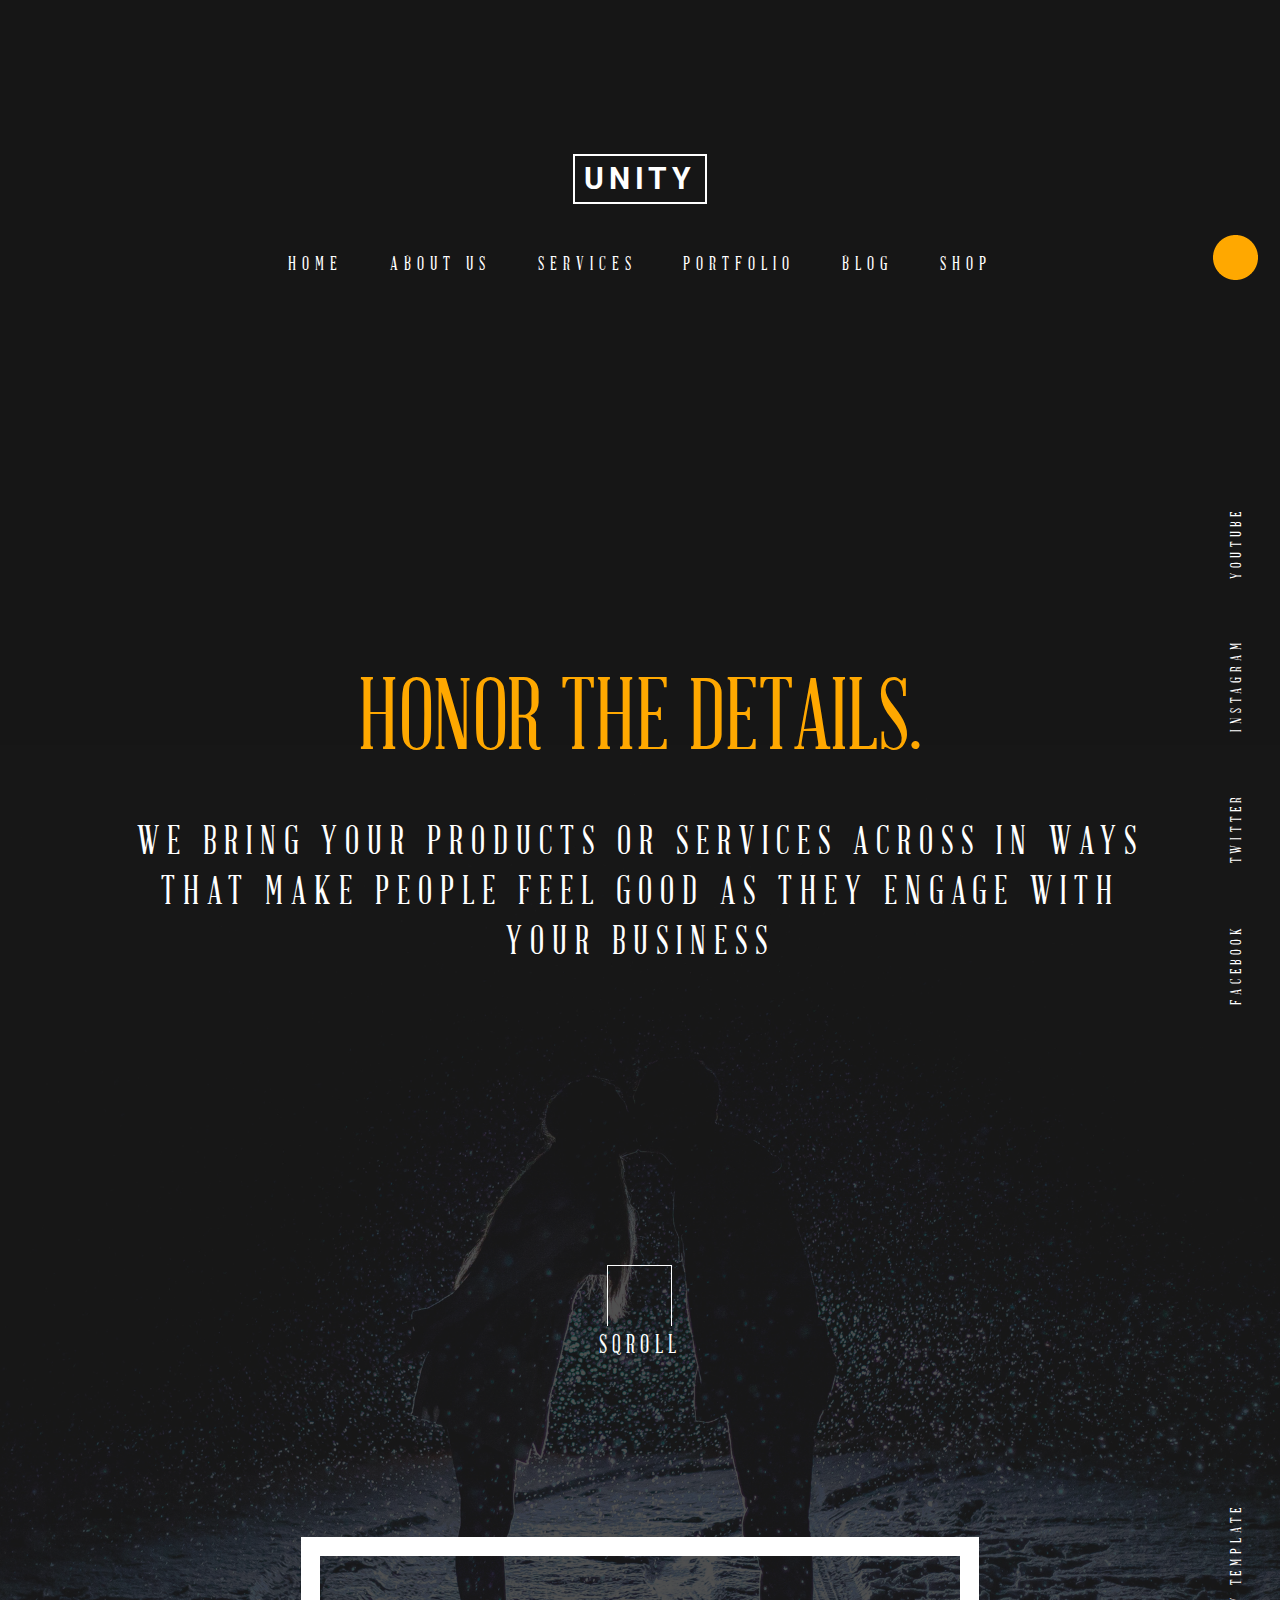
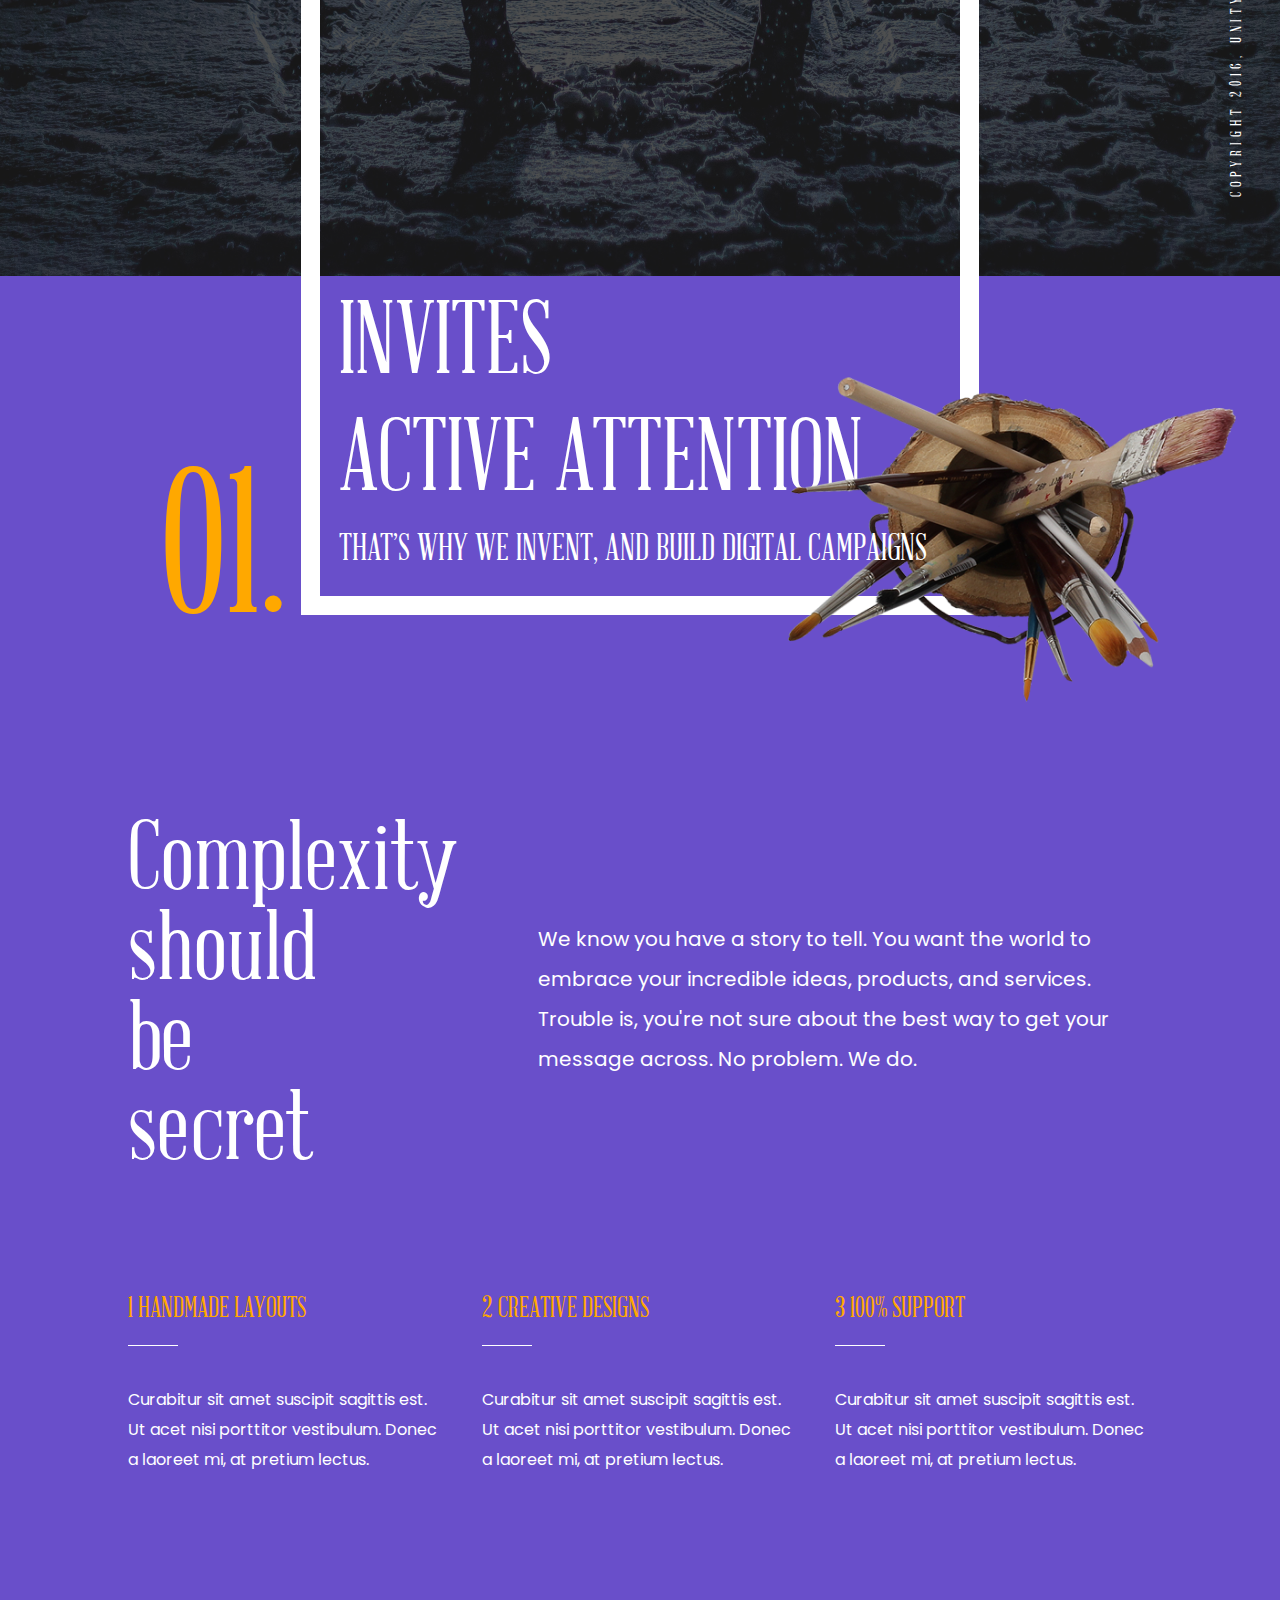
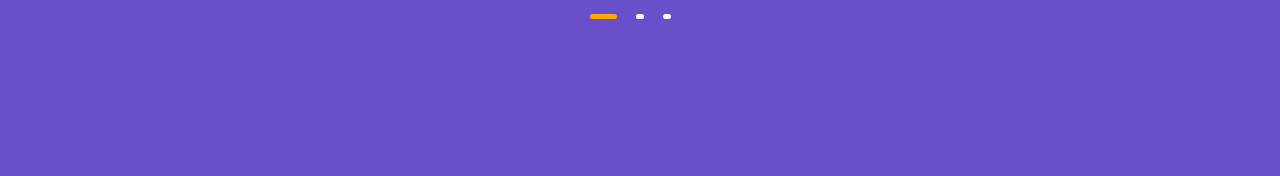
<file: index.html>
<!DOCTYPE html>
<html lang="en">
<head>
	<meta charset="UTF-8">
	<meta http-equive="X-UA-Compatible" content="IE-edge">
	<meta name="viewport" content="width=device-width, initial-scale=1.0">
	<link rel="stylesheet" href="css/normalize.css">
	<link href="https://fonts.googleapis.com/css?family=Roboto:500,700" rel="stylesheet">
	<link href="https://fonts.googleapis.com/css?family=Neucha&amp;subset=cyrillic" rel="stylesheet">
	<link href="https://fonts.googleapis.com/css?family=Poppins" rel="stylesheet">
	<link rel="stylesheet" href="https://use.fontawesome.com/releases/v5.6.1/css/all.css" integrity="sha384-gfdkjb5BdAXd+lj+gudLWI+BXq4IuLW5IT+brZEZsLFm++aCMlF1V92rMkPaX4PP" crossorigin="anonymous">
	<link rel="stylesheet" href="css/style.css">
	
	<title>Unity</title>
</head>
<body>
	<!--Begin header-->
	<div class="header-wrap">
		<header class="header">
			<h1 class="logo"><a class="logo-link" href="#">Unity</a></h1>
			<nav class="navigation">
				<label for="menu-button-checkbox">
					<div class="menu-button">
						<span class="menu-button-item"></span>
						<span class="menu-button-item"></span>
						<span class="menu-button-item"></span>
					</div>
				</label>
				<input type="checkbox" id="menu-button-checkbox">
				<ul class="main-menu">
					<li class="menu-item"><a class="menu-item-link" href="index.html">home</a></li>
					<li class="menu-item"><a class="menu-item-link" href="about_us.html">about us</a></li>
					<li class="menu-item"><a class="menu-item-link" href="#">services</a></li>
					<li class="menu-item"><a class="menu-item-link" href="#">portfolio</a></li>
					<li class="menu-item"><a class="menu-item-link" href="#">blog</a></li>
					<li class="menu-item"><a class="menu-item-link" href="#">shop</a></li>
				</ul>
				<a href="#" class="phone"><i class="fas fa-phone"></i></a>
			</nav>
			<h2 class="header-slogan">Honor the details.</h2>
			<p class="header-text container">
				We bring your products or services across in ways
				that make people feel good as they engage with your business
			</p>
			<a href="#invite" class="scroll-down-wrap">
				<div class="scroll-down-stamp"></div>
				<div class="scroll-down-text">sqroll</div>
				<i class="fas fa-arrow-down scroll-down-arrow"></i>
			</a>
			<div class="rectangle"></div>
			<div class="header-right-side">
				<a href="#" class="copyright">copyright 2016, unity template</a>
				<div class="soc-networks-wrap">
					<a href="#" class="soc-network">
						<i class="fab fa-facebook-square soc-icons"></i>
						<span class="soc-network-name">facebook</span>
					</a>
					<a href="#" class="soc-network">
						<i class="fab fa-twitter-square soc-icons"></i>
						<span class="soc-network-name">twitter</span>
					</a>
					<a href="#" class="soc-network">
						<i class="fab fa-instagram soc-icons"></i>
						<span class="soc-network-name">instagram</span>
					</a>
					<a href="#" class="soc-network">
						<i class="fab fa-youtube-square soc-icons"></i>
						<span class="soc-network-name">youtube</span>
					</a>
				</div>
				
			</div>
		</header>
	</div>
	<!--End header-->
	<!--Section Invite-->
	<section id="invite" class="invite">
		<div class="container">
			<div class="invite-header">
				<p class="number invite-number">
					01.
				</p>
				<div class="invite-header-text">
					<h2>
						invites<br>active attention
					</h2>
					<p>
						That’s why we invent, and build digital campaigns
					</p>
				</div>
				<img src="img/brush_box.png" alt="Кисти" class="invite-header-img">
			</div>
			<div class="invite-body">
				<h2>
					Complexity should be secret
				</h2>
				<p>
					We know you have a story to tell. You want the world to embrace your incredible ideas, products, and services. Trouble is, you're not sure about the best way to get your message across. No problem. We do. 
				</p>
			</div>
			<!--Carusel-->
			<div class="carusel">
				<ul id="carusel-list" class="carusel-list">
					<div class="carusel-items-group-wrap">
						<li class="carusel-item">
							<a href="#" class="carusel-link">
								<div>
									<i class="fab fa-hubspot carusel-icon"></i>
									<h3 class="carusel-item-header">1 Handmade Layouts</h3>
									<div class="hor-line"></div>
									<p class="carusel-item-text">
										Curabitur sit amet suscipit  sagittis est. Ut acet nisi porttitor vestibulum. Donec a laoreet mi, at pretium lectus. 
									</p>
								</div>
							</a>
						</li>
						<li class="carusel-item">
							<a href="#" class="carusel-link">
								<div>
									<i class="fas fa-graduation-cap carusel-icon"></i>
									<h3 class="carusel-item-header">2 Creative Designs</h3>
									<div class="hor-line"></div>
									<p class="carusel-item-text">
										Curabitur sit amet suscipit  sagittis est. Ut acet nisi porttitor vestibulum. Donec a laoreet mi, at pretium lectus. 
									</p>
								</div>
							</a>
						</li>
						<li class="carusel-item">
							<a href="#" class="carusel-link">
								<div>
									<i class="fas fa-tools carusel-icon"></i>
									<h3 class="carusel-item-header">3 100% Support</h3>
									<div class="hor-line"></div>
									<p class="carusel-item-text">
										Curabitur sit amet suscipit  sagittis est. Ut acet nisi porttitor vestibulum. Donec a laoreet mi, at pretium lectus. 
									</p>
								</div>
							</a>
						</li>
					</div>
					<div class="carusel-items-group-wrap">
						<li class="carusel-item">
							<a href="#" class="carusel-link">
								<div>
									<i class="fas fa-cogs carusel-icon"></i>
									<h3 class="carusel-item-header">4 Organization</h3>
									<div class="hor-line"></div>
									<p class="carusel-item-text">
										Curabitur sit amet suscipit  sagittis est. Ut acet nisi porttitor vestibulum. Donec a laoreet mi, at pretium lectus. 
									</p>
								</div>
							</a>
						</li>
						<li class="carusel-item">
							<a href="#" class="carusel-link">
								<div>
									<i class="fas fa-cloud-download-alt carusel-icon"></i>
									<h3 class="carusel-item-header">5 Download</h3>
									<div class="hor-line"></div>
									<p class="carusel-item-text">
										Curabitur sit amet suscipit  sagittis est. Ut acet nisi porttitor vestibulum. Donec a laoreet mi, at pretium lectus. 
									</p>
								</div>
							</a>
						</li>
						<li class="carusel-item">
							<a href="#" class="carusel-link">
								<div>
									<i class="fas fa-database carusel-icon"></i>
									<h3 class="carusel-item-header">6 Database</h3>
									<div class="hor-line"></div>
									<p class="carusel-item-text">
										Curabitur sit amet suscipit  sagittis est. Ut acet nisi porttitor vestibulum. Donec a laoreet mi, at pretium lectus. 
									</p>
								</div>
							</a>
						</li>
					</div>
					<div class="carusel-items-group-wrap">
						<li class="carusel-item">
							<a href="#" class="carusel-link">
								<div>
									<i class="fab fa-hubspot carusel-icon"></i>
									<h3 class="carusel-item-header">7 Handmade Layouts</h3>
									<div class="hor-line"></div>
									<p class="carusel-item-text">
										Curabitur sit amet suscipit  sagittis est. Ut acet nisi porttitor vestibulum. Donec a laoreet mi, at pretium lectus. 
									</p>
								</div>
							</a>
						</li>
						<li class="carusel-item">
							<a href="#" class="carusel-link">
								<div>
									<i class="fas fa-graduation-cap carusel-icon"></i>
									<h3 class="carusel-item-header">8 Creative Designs</h3>
									<div class="hor-line"></div>
									<p class="carusel-item-text">
										Curabitur sit amet suscipit  sagittis est. Ut acet nisi porttitor vestibulum. Donec a laoreet mi, at pretium lectus. 
									</p>
								</div>
							</a>
						</li>
						<li class="carusel-item">
							<a href="#" class="carusel-link">
								<div>
									<i class="fas fa-tools carusel-icon"></i>
									<h3 class="carusel-item-header">9 100% Support</h3>
									<div class="hor-line"></div>
									<p class="carusel-item-text">
										Curabitur sit amet suscipit  sagittis est. Ut acet nisi porttitor vestibulum. Donec a laoreet mi, at pretium lectus. 
									</p>
								</div>
							</a>
						</li>
					</div>
				</ul>
				<div class="carusel-indicator">
					<div class="carusel-indicator-item carusel-indicator-item-active"></div>
					<div class="carusel-indicator-item"></div>
					<div class="carusel-indicator-item"></div>
				</div>
			</div>
			<!--End carusel-->
		</div>
	</section>
	<!--End of section Invite-->
<script src="js/carusel.js"></script>
</body>
</html>
</file>
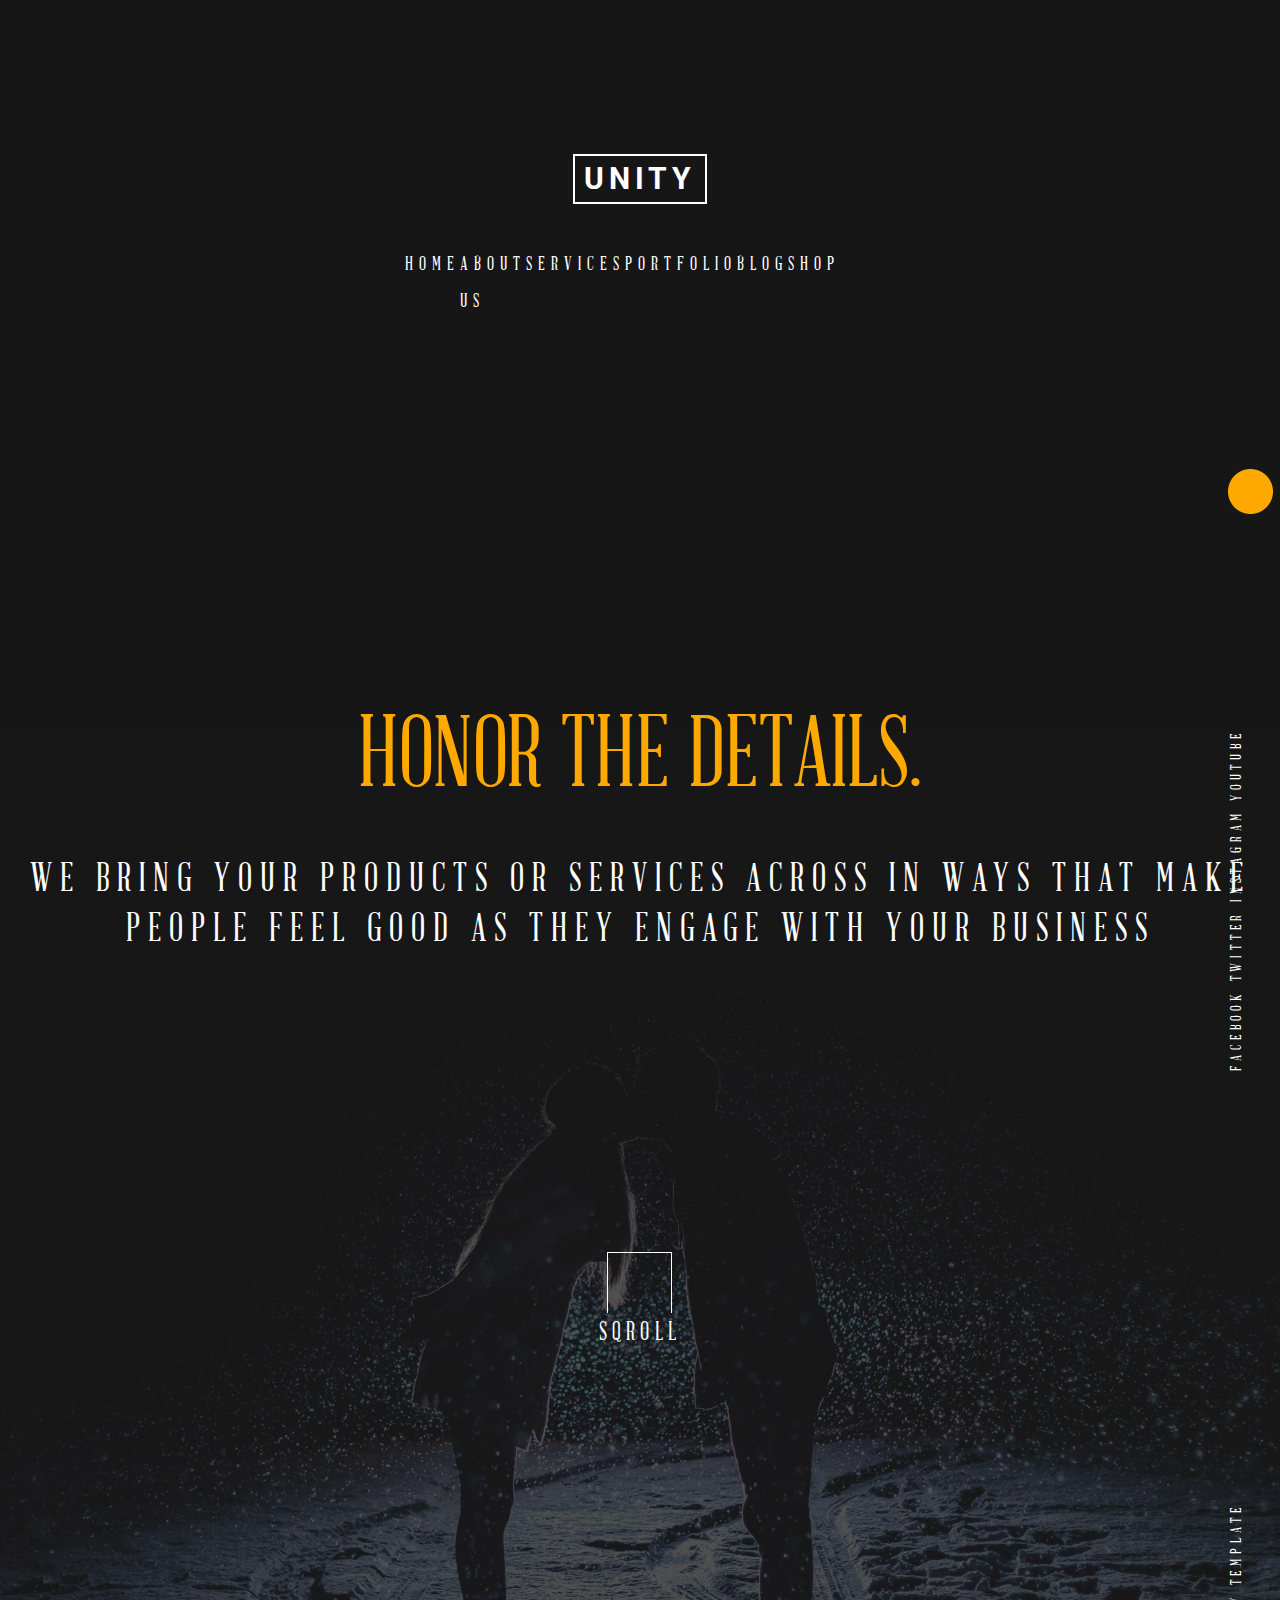
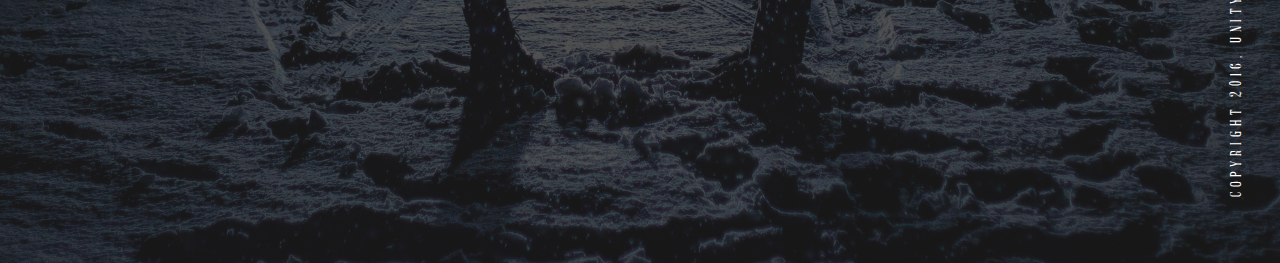
<file: about_us.html>
<!DOCTYPE html>
<html lang="en">
<head>
	<meta charset="UTF-8">
	<meta http-equive="X-UA-Compatible" content="IE-edge">
	<meta name="viewport" content="width=device-width, initial-scale=1.0">
	<link rel="stylesheet" href="css/normalize.css">
	<link href="https://fonts.googleapis.com/css?family=Roboto:500,700" rel="stylesheet">
	<link href="https://fonts.googleapis.com/css?family=Neucha&amp;subset=cyrillic" rel="stylesheet">
	<link href="https://fonts.googleapis.com/css?family=Poppins" rel="stylesheet">
	<link rel="stylesheet" href="https://use.fontawesome.com/releases/v5.6.1/css/all.css" integrity="sha384-gfdkjb5BdAXd+lj+gudLWI+BXq4IuLW5IT+brZEZsLFm++aCMlF1V92rMkPaX4PP" crossorigin="anonymous">
	<link rel="stylesheet" href="css/style.css">
	<title>Unity</title>
</head>
<body>
	<!--Begin header-->
	<div class="header-wrap">
		<header class="header">
			<h1 class="logo"><a class="logo-link" href="#">Unity</a></h1>
			<nav class="navigation">
				<label for="menu-button-checkbox">
					<div class="menu-button">
						<span class="menu-button-item"></span>
						<span class="menu-button-item"></span>
						<span class="menu-button-item"></span>
					</div>
					<input type="checkbox" id="menu-button-checkbox">
					<ul class="main-menu">
						<li class="menu-item"><a class="menu-item-link" href="index.html">home</a></li>
						<li class="menu-item"><a class="menu-item-link" href="about_us">about us</a></li>
						<li class="menu-item"><a class="menu-item-link" href="#">services</a></li>
						<li class="menu-item"><a class="menu-item-link" href="#">portfolio</a></li>
						<li class="menu-item"><a class="menu-item-link" href="#">blog</a></li>
						<li class="menu-item"><a class="menu-item-link" href="#">shop</a></li>
					</ul>
				</label>
			</nav>
			<h2 class="header-slogan">Honor the details.</h2>
			<p class="header-text">
				We bring your products or services across in ways
				that make people feel good as they engage with your business
			</p>
			<a href="#" class="scroll-down-wrap">
				<div class="scroll-down-stamp"></div>
				<div class="scroll-down-text">sqroll</div>
				<i class="fas fa-arrow-down scroll-down-arrow"></i>
			</a>
			<div class="header-rectangle"></div>
			<div class="header-right-side">
				<a href="#" class="copyright">copyright 2016, unity template</a>
				<div class="social-networks-wrap">
					<a href="#" class="social-network">facebook</a>
					<a href="#" class="social-network">twitter</a>
					<a href="#" class="social-network">instagram</a>
					<a href="#" class="social-network">youtube</a>
				</div>
				<a href="#"><i class="fas fa-phone phone"></i></a>
			</div>
		</header>
	</div>
	<!--End header-->
</body>
</html>
</file>
<file: css/style.css>
/*****Style CSS*****/

@font-face {
	font-family: 'Poppins', sans-serif;
}

@font-face {
	font-family: 'Neucha', cursive;
}

@font-face {
	font-family: 'AbrahamLincoln';
	src: url('../fonts/AbrahamLincoln.ttf');
}

@font-face {
	font-family: 'Roboto', sans-serif;
}

html {
	scroll-behavior: smooth;
}

body {
	font-family: "Poppins";
}

a {
	text-decoration: none;
}

.container {
	width: 80%;	
}

/*****Header*****/

.header-wrap {
	background-color: #161616;
}

.header {
	align-items: center;
	background: url(../img/header_bg.png) no-repeat bottom center;
	background-size: 100%  auto;
	color: #fff;
	display: -webkit-flex;
	display: -moz-flex;
	display: -ms-flex;
	display: -o-flex;
	display: flex;
	flex-direction: column;
	font-family: "AbrahamLincoln";
	min-height: 170vh;
	position: relative;
	-webkit-background-size: 100%  auto;
	position: relative;
}

.logo {
	border: 2px solid #ffffff;
	color: #ffffff;
	font-family: "Roboto";
	font-size: 30px;
	font-weight: 700;
	letter-spacing: 4.8px;
	line-height: 28px;
	margin-top: 154px;
	padding: 9px;
	text-transform: uppercase;
}

.logo-link {
	color: #fff;
	text-decoration: none;
}

.navigation {
	display: -webkit-flex;
	display: -moz-flex;
	display: -ms-flex;
	display: -o-flex;
	display: flex;
	-ms-align-items: center;
	flex-direction: column;
	align-items: center;
	position: relative;
	width: 100%;
}

#menu-button-checkbox {
	display: none;
}

.menu-button {
	background-color: #ffa800;
	border-radius: 4px;
	cursor: pointer;
	display: inline-block;
	margin-top: 17px;
	margin-left: 17px;
	padding: 9px;
	position: relative;	
	z-index: 1;
}

.menu-button-item {
	display: block;
	height: 2px;
    width: 30px;
    border-radius: 2px;
    margin-bottom: 5px;
	background-color: #fff;
}

.menu-button-item:last-of-type {
	margin-bottom: 0;
}

.main-menu {
	color: #ffffff;
	display: -webkit-flex;
	display: -moz-flex;
	display: -ms-flex;
	display: -o-flex;
	display: flex;
	flex-direction: row;
	font-size: 20px;
	font-weight: 400;
	justify-content: space-between;
	letter-spacing: 6px;
	line-height: 37px;
	padding: 0;
	text-transform: uppercase;
	width: 55%;
}

.menu-item {
	list-style-type: none;
}

.menu-item-link {
	color: #fff;
}

.menu-item-link:hover {
	color: #ffa800;
}

.phone {
	background-image: url("../img/phone_bg.png");
	background-position: center center;
	background-size: 100% auto;
	background-repeat: no-repeat;
	color: #fff;
	height: 45px;
	line-height: 45px;
	text-align: center;
	transform: rotate(90deg);
	width: 45px;
	position: absolute;
	top: 11px;
	right: 1.75vw;
}


.header-slogan {
	color: #ffa800;
	font-size: 100px;
	font-weight: 400;
	line-height: 122.63px;
	text-align: center;
	text-transform: uppercase;
	margin: 3.5em auto 0;
	max-width: 90%;
}

.header-text {
	letter-spacing: 8px;
	line-height: 50px;
	font-size: 40px;
	font-weight: 400;
	text-align: center;
	text-transform: uppercase;
}


.scroll-down-wrap {
	align-items: center;
	color: #fff;
	display: -webkit-flex;
	display: -moz-flex;
	display: -ms-flex;
	display: -o-flex;
	display: flex;
	flex-direction: column;
	text-decoration: none;
}

.scroll-down-stamp {
	border-left: 1px solid #fff;
	border-right: 1px solid #fff;
	border-top: 1px solid #fff;
	height: 60px;
	margin-top: 261px; 
	width: 63px;
}

.scroll-down-text {
	font-size: 26px;
	font-weight: 400;
	letter-spacing: 5.2px;
	margin-top: 3px;
	text-transform: uppercase;
}

.scroll-down-arrow {
	color: #fff;
	font-size: 30px;
	margin-top: 69px;
	margin-bottom: 35vw;
}

.rectangle {
	border: 1.5vw solid #fff;
	height: 50vw;
	width: 50vw;
	position: absolute;
	bottom: -26.5vw;
}

.header-right-side {
	align-items: center;
	display: -webkit-flex;
	display: -moz-flex;
	display: -ms-flex;
	display: -o-flex;
	display: flex;
	font-size: 16px;
	font-weight: 400;
	justify-content: space-between;
	letter-spacing: 4.8px;
	line-height: 37px;
	position: absolute;
	right: 2vw;
	text-transform: uppercase;
	top: 410px;
	transform: rotate(270deg);
	transform-origin: 100% 100%;
	min-width: 150vh;
	-ms-align-items: center;
}

.header-right-side a {
	color: #fff;
}

.copyright {
	white-space: nowrap;
	margin-right: 150px;
}

.soc-networks-wrap {
	display: -webkit-flex;
	display: -moz-flex;
	display: -ms-flex;
	display: -o-flex;
	display: flex;
}

.soc-network {
	margin-right: 60px;
}

.soc-icons {
	display: none;
	font-size: 25px;
}

/*****Section Invite*****/

.invite {
	background-color: #694fca;
	display: -webkit-flex;
	display: -moz-flex;
	display: -ms-flex;
	display: -o-flex;
	display: flex;
	-webkit-flex-direction: column;
	-moz-flex-direction: column;
	-ms-flex-direction: column;
	-o-flex-direction: column;
	flex-direction: column;
	-ms-align-items: center;
	align-items: center;
	height: 1500px;
}

.invite-header {
	height: 25vw;
	display: -webkit-flex;
	display: -moz-flex;
	display: -ms-flex;
	display: -o-flex;
	display: flex;
	-webkit-flex-direction: column;
	-moz-flex-direction: column;
	-ms-flex-direction: column;
	-o-flex-direction: column;
	flex-direction: column;
	-ms-align-items: center;
	align-items: center;
	text-transform: uppercase;
	position: relative;
	
}

.number {
	color: #ffa800;
	font-family: "AbrahamLincoln";
	font-size: 16vw;
	font-weight: 400;
	margin: 0;
	position: absolute;
}

.invite-number {
	left: 2.5vw;
	bottom: -4.5vw;
}

.invite-header-text {
	width: 50vw;
	padding-left: 4vw;
	padding-right: 1vw;
}

.invite-header h2 {
	color: #ffffff;
	font-family: "AbrahamLincoln";
	font-size: 8vw;
	font-weight: 400;
	margin: 0;
}

.invite-header h2 + p {
	color: #ffffff;
	font-family: "AbrahamLincoln";
	font-size: 3vw;
	font-weight: 400;
	margin: 0;
	padding-top: 1vw;
	position: absolute;
	z-index: 1;
}

.invite-header-img {
	position: absolute;
	width: 35vw;
	height: auto;
	right: -6.6vw;
	bottom: -8.3vw;
}

.invite-body {
	display: -webkit-flex;
	display: -moz-flex;
	display: -ms-flex;
	display: -o-flex;
	display: flex;
	justify-content: space-between;
	-ms-align-items: center;
	align-items: center;
	margin-top: 130px;
}

.invite-body h2 {
	/*padding-left: 20px;*/
	width: 25%;
	color: #ffffff;
	font-family: "AbrahamLincoln";
	font-size: 98px;
	font-weight: 400;
	line-height: 90px;
}

.invite-body p {
	width: 60%;
	color: #ffffff;
	font-family: Poppins;
	font-size: 20px;
	font-weight: 400;
	line-height: 40px;
	margin-top: 45px;
	}

.carusel {
	width: 80vw;
	overflow: hidden;
}

.carusel-list {
	width: 9999px;
	list-style: none;
	display: -webkit-flex;
	display: -moz-flex;
	display: -ms-flex;
	display: -o-flex;
	display: flex;
	padding: 0;
}

.carusel-items-group-wrap {
	display: -webkit-flex;
	display: -moz-flex;
	display: -ms-flex;
	display: -o-flex;
	display: flex;
}

.carusel-item {
	padding-right: 3.3vw;
	width: 24.33vw;
}

.carusel-icon {
	font-size: 30px;
}

.carusel-item-header {
	color: #ffa800;
	font-family: "AbrahamLincoln";
	font-size: 30px;
	font-weight: 400;
	line-height: 34px;
	text-transform: uppercase;
	margin-top: 25px;
	margin-bottom: 22px;
}

.carusel-item-text {
	font-family: Poppins;
	font-size: 16px;
	font-weight: 400;
	line-height: 30px;
}

.hor-line {
	width: 50px;
	border-bottom: 1px solid #fff;
	margin-bottom: 39px;
}

.carusel-link {
	color: #fff;	
}

.carusel-indicator {
	display: -webkit-flex;
	display: -moz-flex;
	display: -ms-flex;
	display: -o-flex;
	display: flex;
	width: 100px;
	margin-left: auto;
	margin-right: auto;
	margin-top: 123px;
}

.carusel-indicator-item {
	width: 11px;
	height: 5px;
	background-color: #fff;
	margin-right: 19px;
	border-radius: 3px;
}

.carusel-indicator-item-active {
	width: 38px;
	background-color: #ffa800;
}

/*****Media queries*****/

@media (max-width: 1199px) {
	.main-menu {
		font-size: 18px;
	}

	.header-text {
		font-size: 30px;
	}

	.header-right-side {
		font-size: 14px;
	}

	.invite-body {
		margin-top: 100px;		
	}

	.invite-body h2 {
		font-size: 80px;
		line-height: 80px;
	}

	.invite-body p {
		line-height: 35px;
	}
}

@media (max-width: 991px) {
	.main-menu {
		display: none;
	}

	.navigation {
		width: 100%;
		-ms-align-items: flex-start;
		align-items: flex-start;
	}

	#menu-button-checkbox:checked + .main-menu {
		display: -webkit-flex;
		display: -moz-flex;
		display: -ms-flex;
		display: -o-flex;
		display: flex;
		-webkit-flex-direction: column;
		-moz-flex-direction: column;
		-ms-flex-direction: column;
		-o-flex-direction: column;
		flex-direction: column;
		-ms-align-items: center;
		align-items: center;
		position: absolute;
		width: 100%;
		top: 45px;
	}

	.menu-item {
	}

	.header-slogan {
		font-size: 70px;
	}

	.header-text {
		font-size: 24px;
		width: 70%;
	}

	.header-right-side {
		font-size: 12px;
	}

	.invite-body h2 {
		font-size: 60px;
		line-height: 60px;
	}

	.invite-body p {
		font-size: 18px;
		line-height: 30px;
	}

	.carusel-item-text {
		font-size: 14px;
		line-height: 26px;
	}

}

@media (max-width: 767px) {
	.header-text {
		font-size: 18px;
	}

	.soc-networks-wrap {
		padding-left: 4px;
	}

	.soc-icons {
		display: inline;
	}

	.soc-network {
		margin-right: 14px;
	}

	.soc-network:last-child {
		margin-right: 0;
	}

	.soc-network-name {
		display: none;
	}

	.header-right-side {
		transform: none;
		top: 244px;
		left: 0;
		min-width: 100vw;
		-webkit-flex-direction: column;
		-moz-flex-direction: column;
		-ms-flex-direction: column;
		-o-flex-direction: column;
		flex-direction: column;
	}

	.copyright {
		display: none;
	}

	.phone {
		right: 17px;
	}

	.invite-body {
		flex-direction: column;
	}

	.invite-body h2 {
		padding-left: 0;
		width: 100%;
		text-align: center;		
	}

	.invite-body p   {
		width: 100%;
		text-align: justify;
		margin-top: 20px;
	}
	

}

@media (max-width: 480px) {
	.soc-network {
		margin-right: 0;
	}

	.invite-header h2 {
		font-size: 7vw;
	}

	.invite-header h2 + p {
		font-size: 3vw;
		padding-top: 3.5vw;
	}
}

@media (min-width: 992px) {
	.menu-button {
		display: none;
	}
}
</file>
